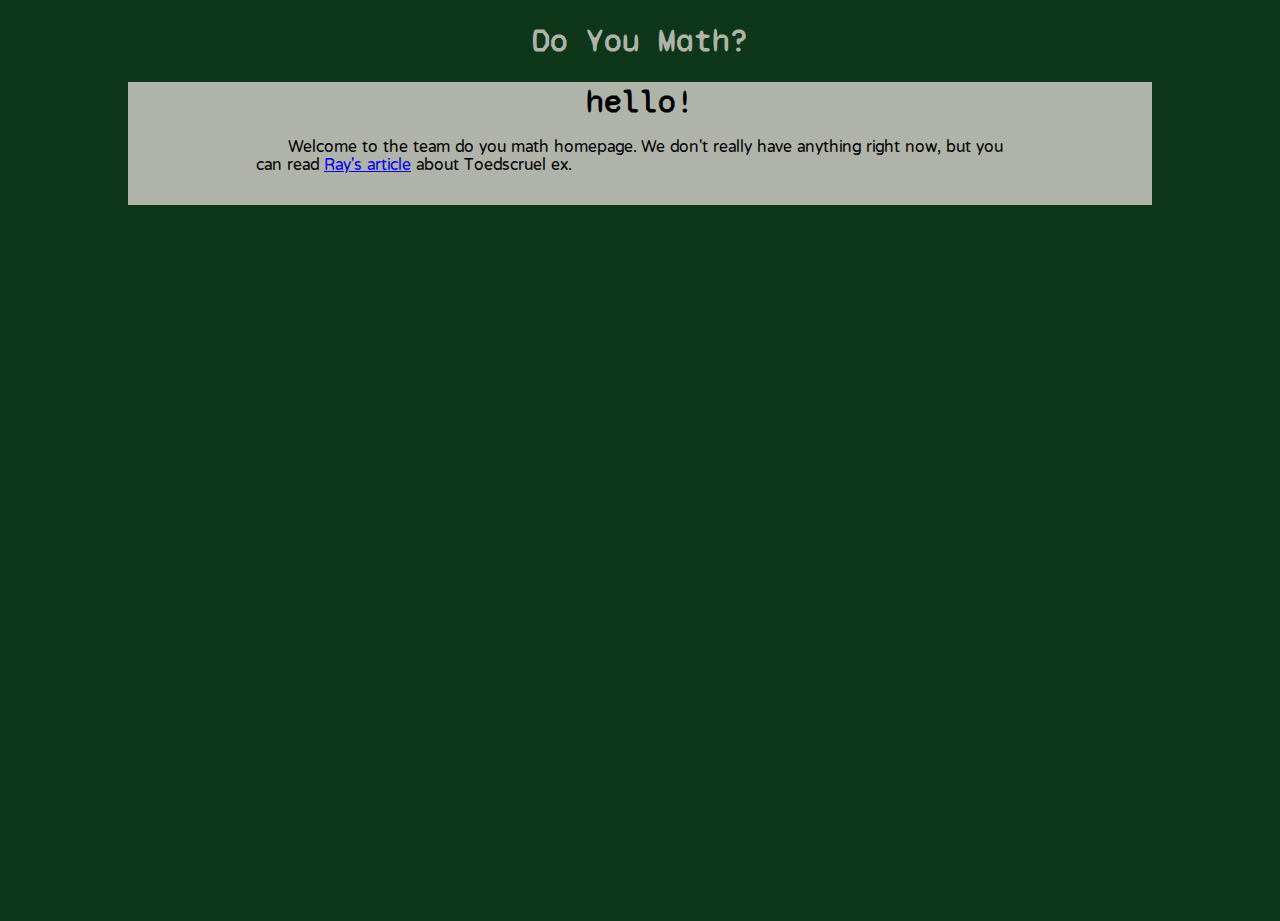
<file: index.html>
<!DOCTYPE html>
<html lang="en">
<head>
    <meta charset="UTF-8">
    <title>Do You Math?</title>
    <link href="style.css" rel="stylesheet">
</head>
<body>
    <section class="home">
        <h1 style="color: #b0b3aa">Do You Math?</h1>
    </section>
    <section class="scroll">
        <h1 class="padded">hello!</h1>
        <section class="padded">
            <p>
                Welcome to the team do you math homepage. We don't really have anything right now, but you can read <a href="toedscruel.html">Ray's article</a> about Toedscruel ex.
            </p>
        </section>
    </section>
</body>
</html>
</file>
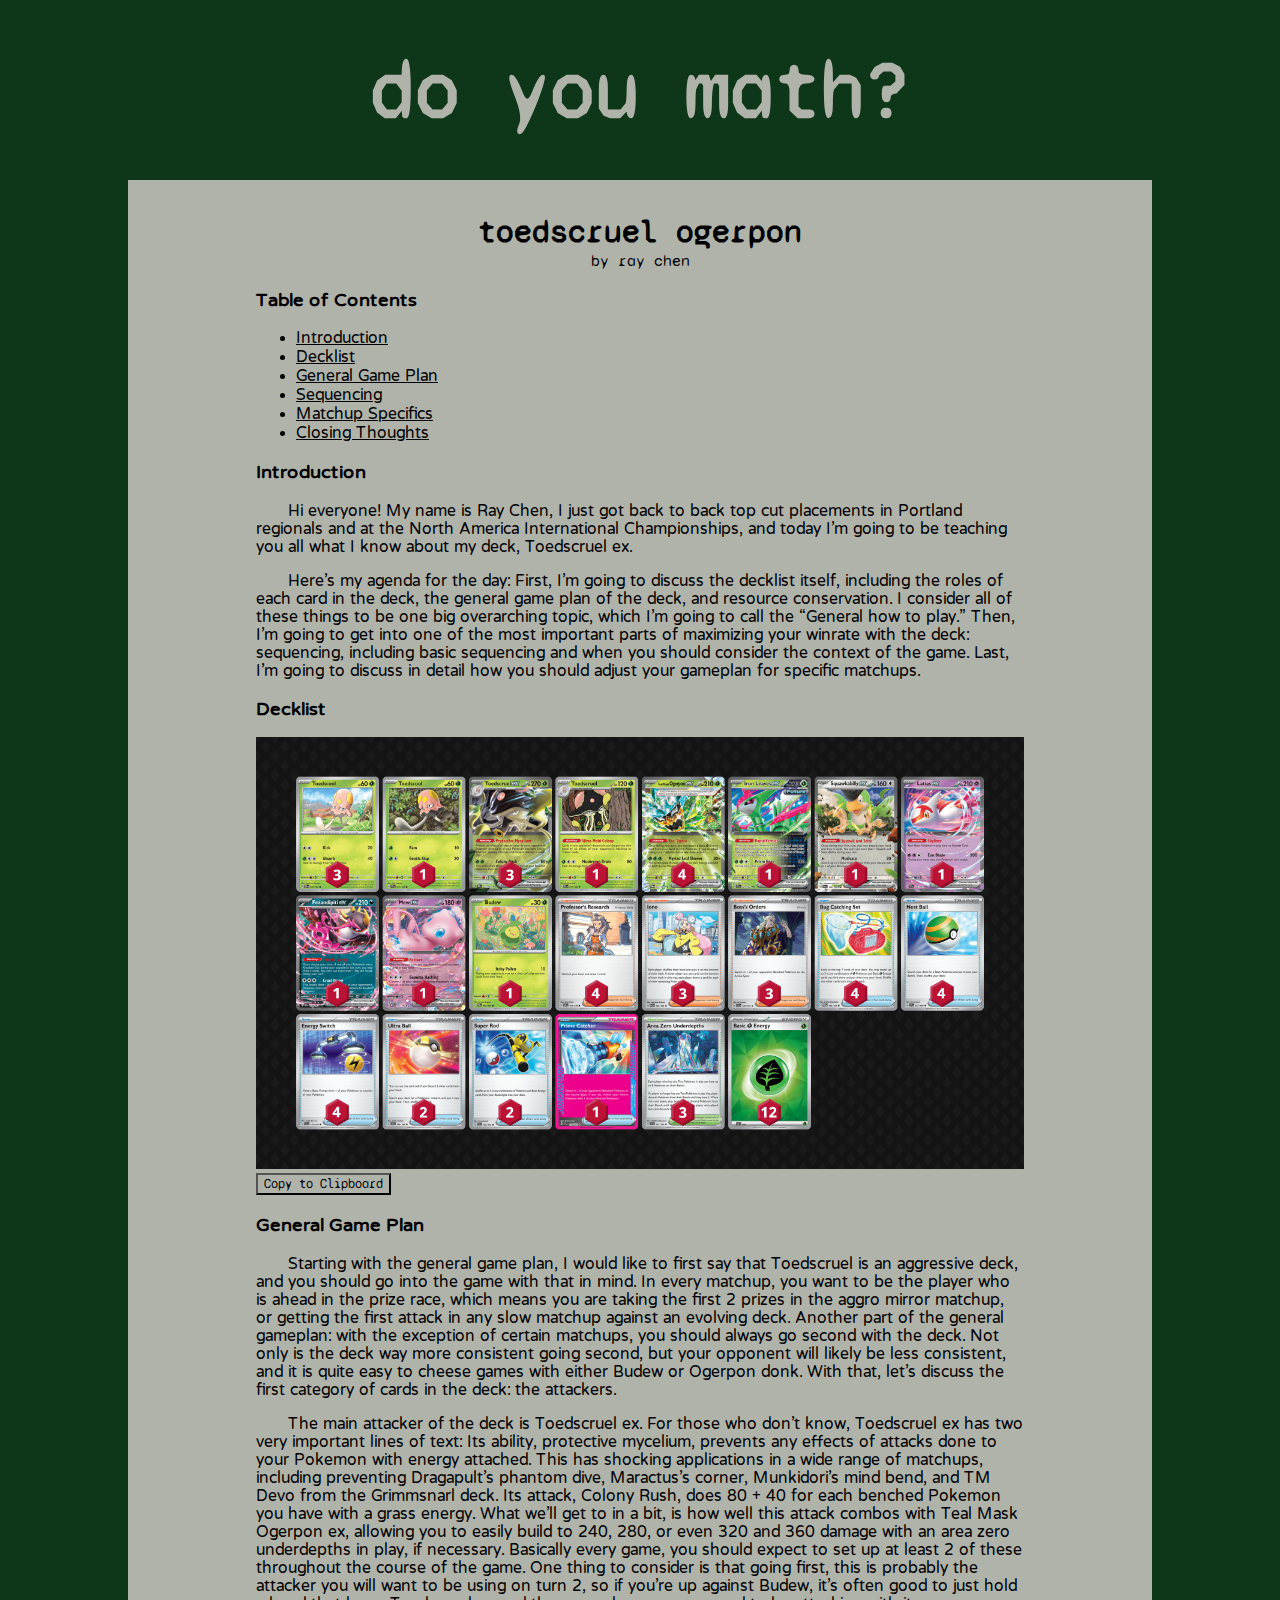
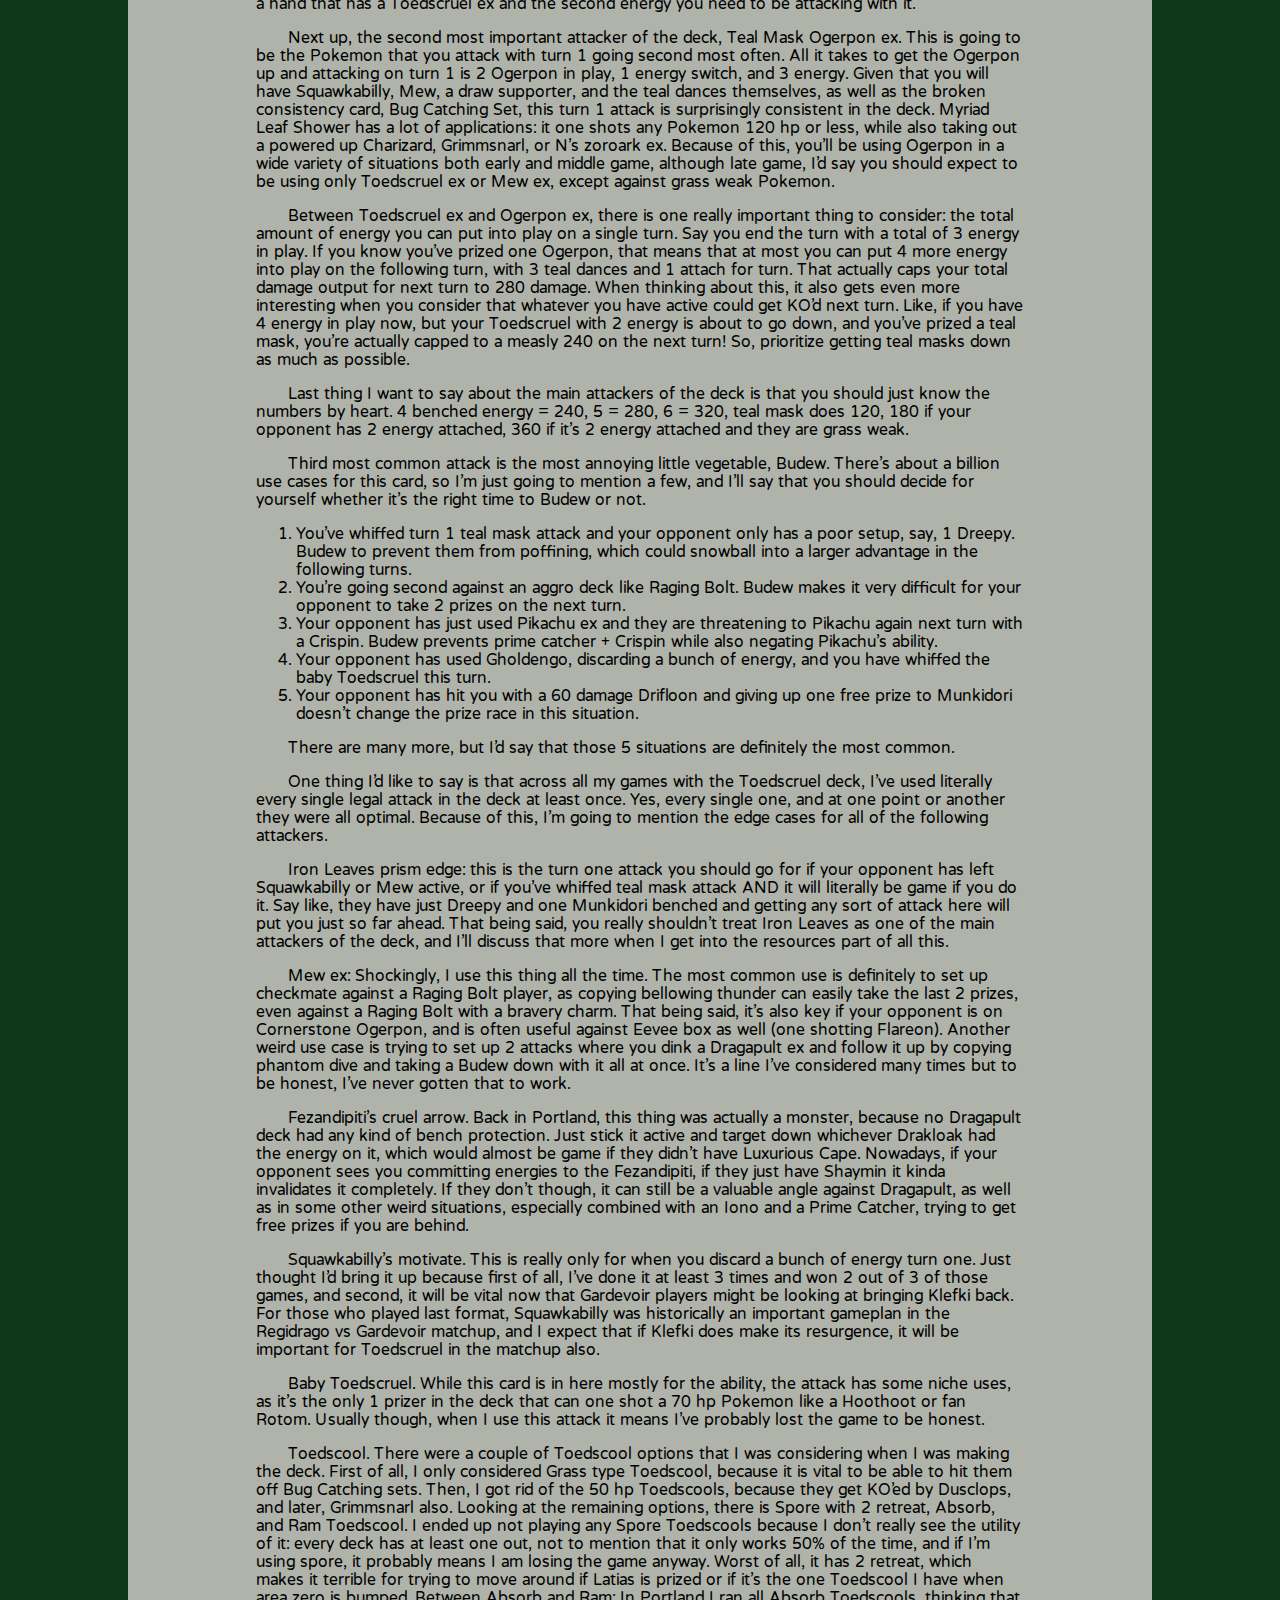
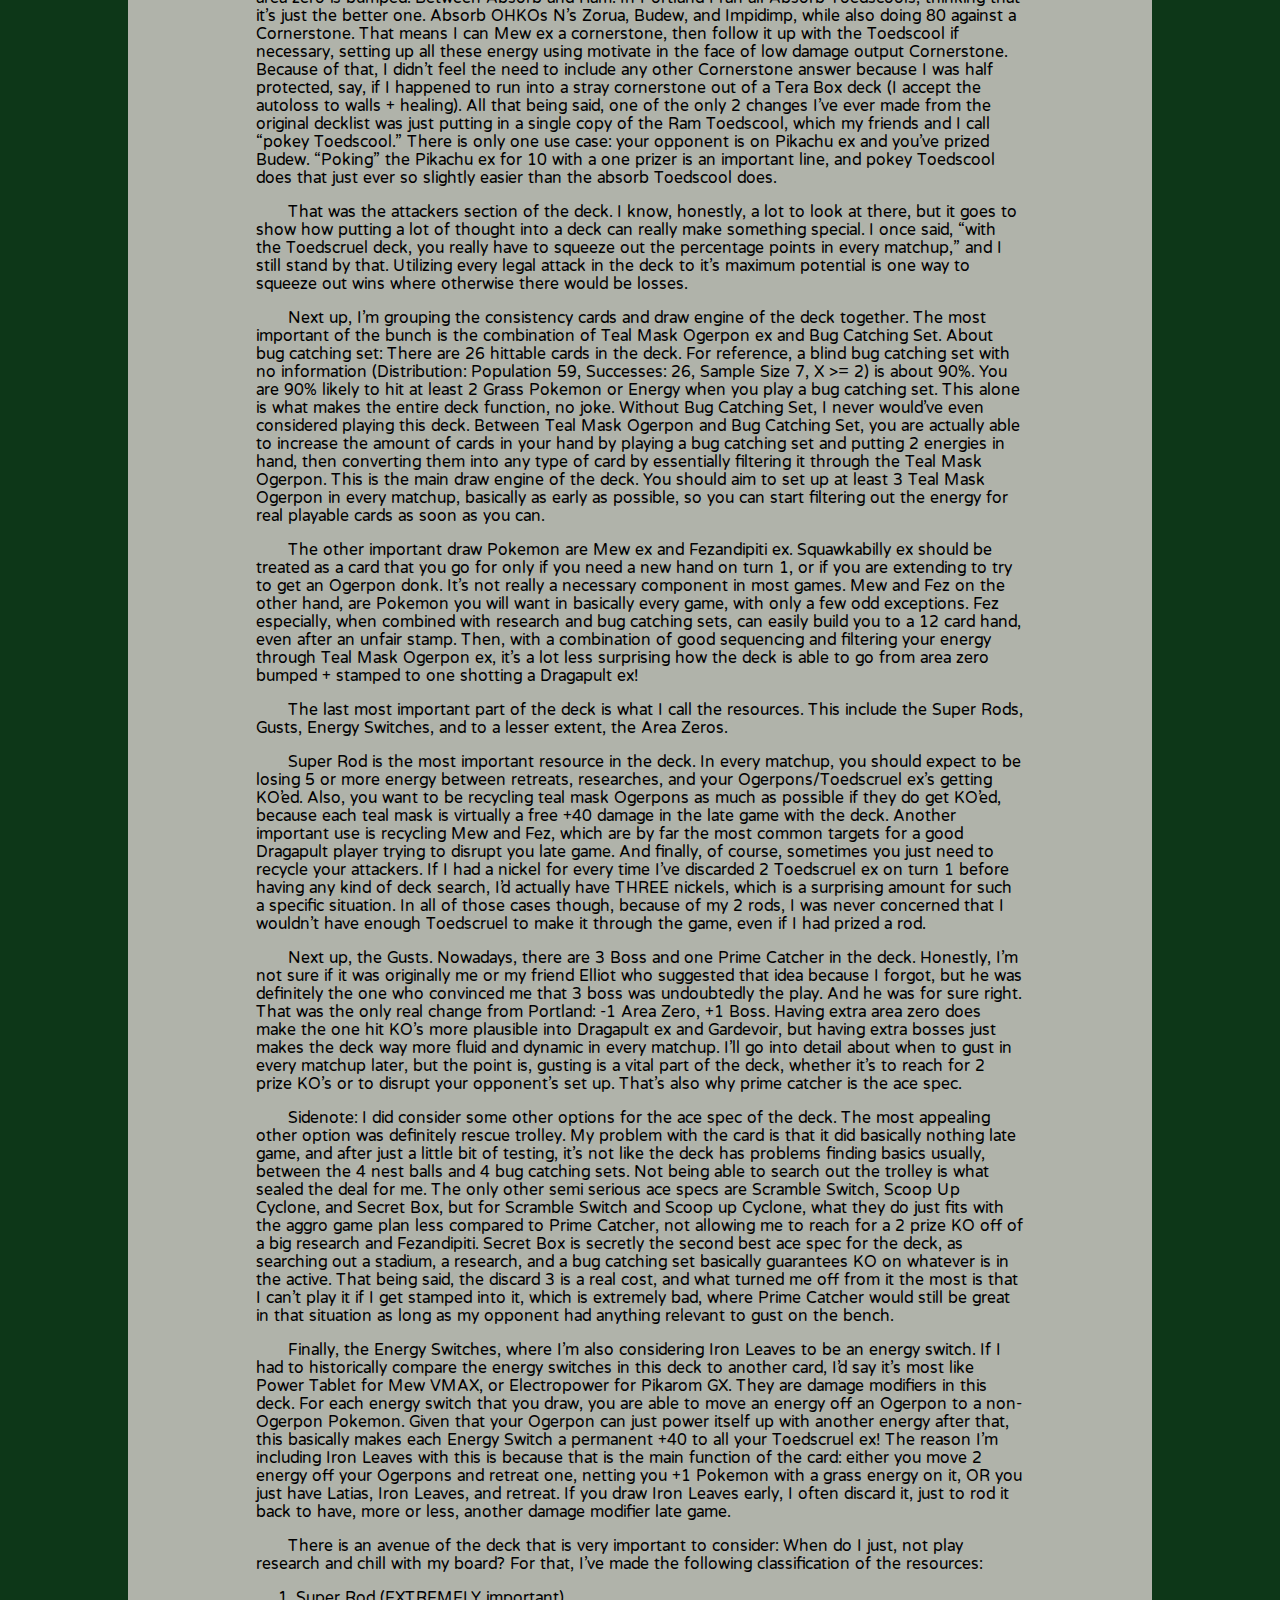
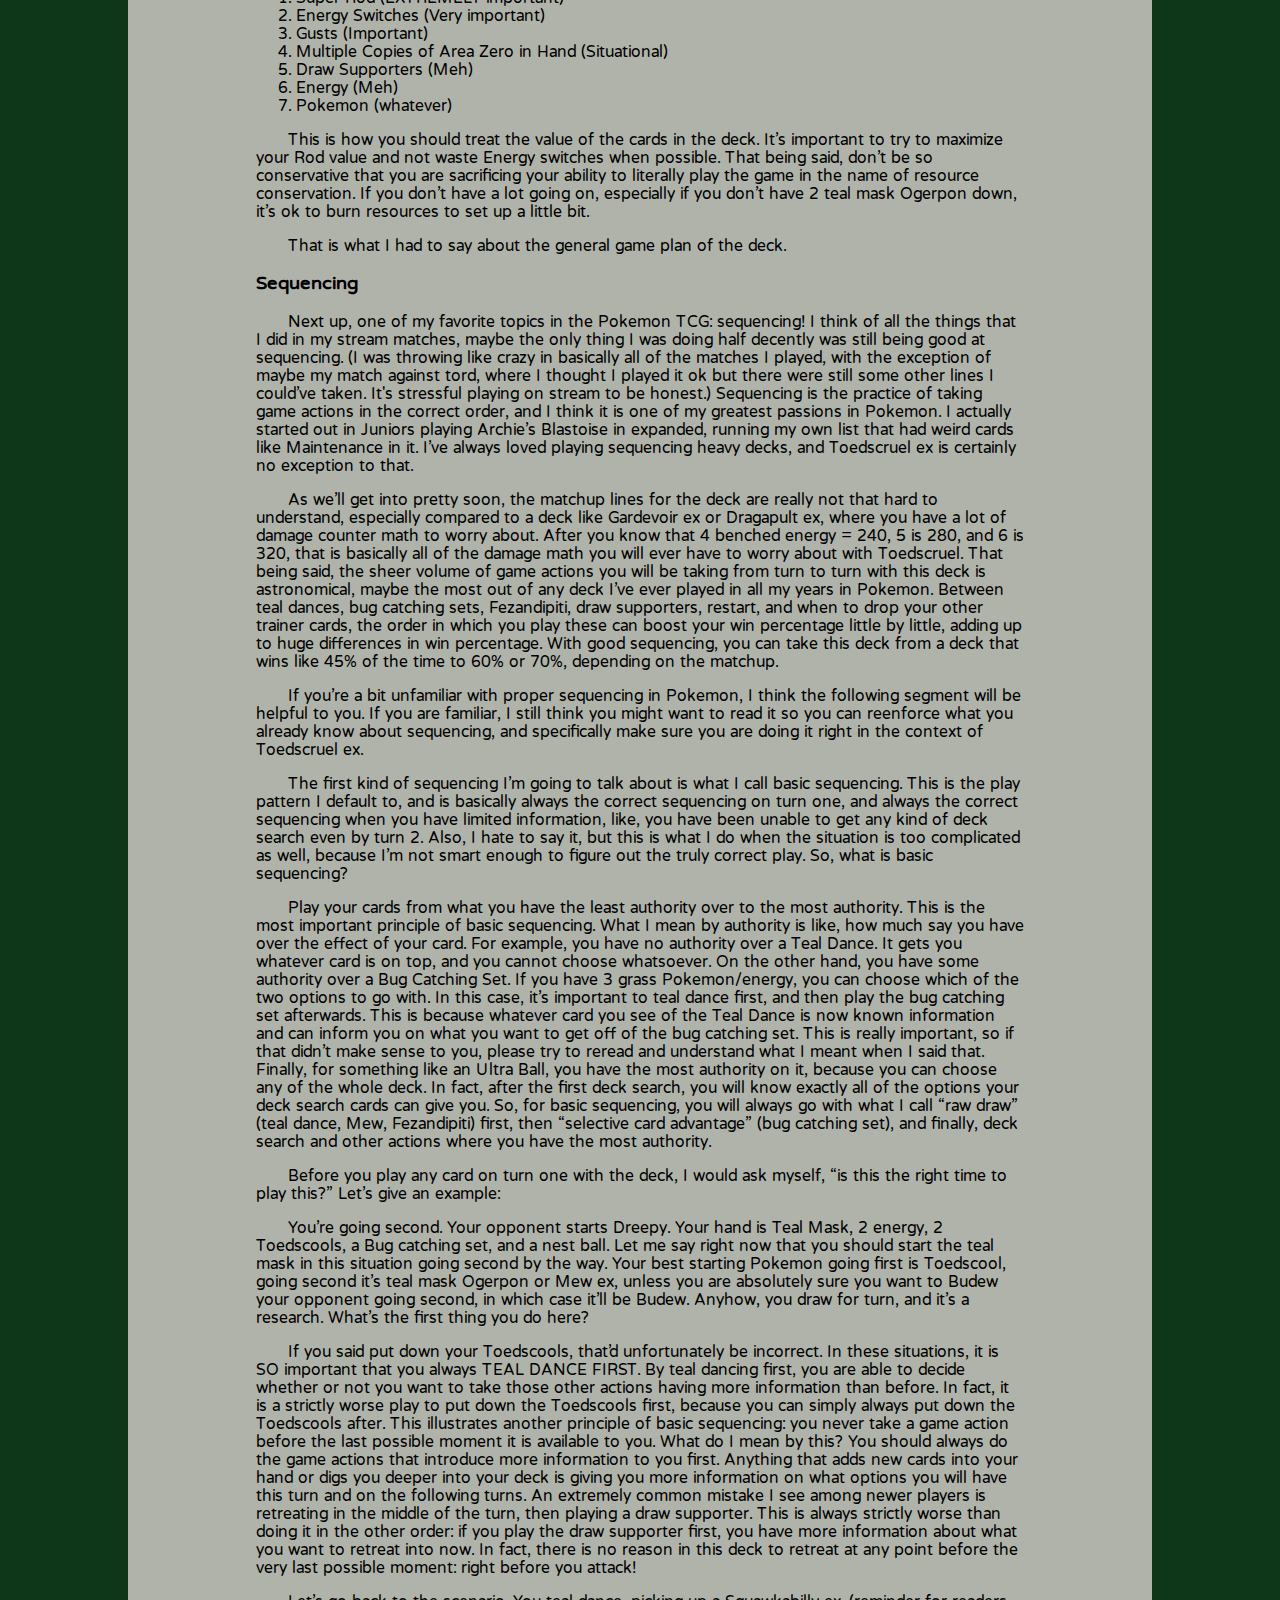
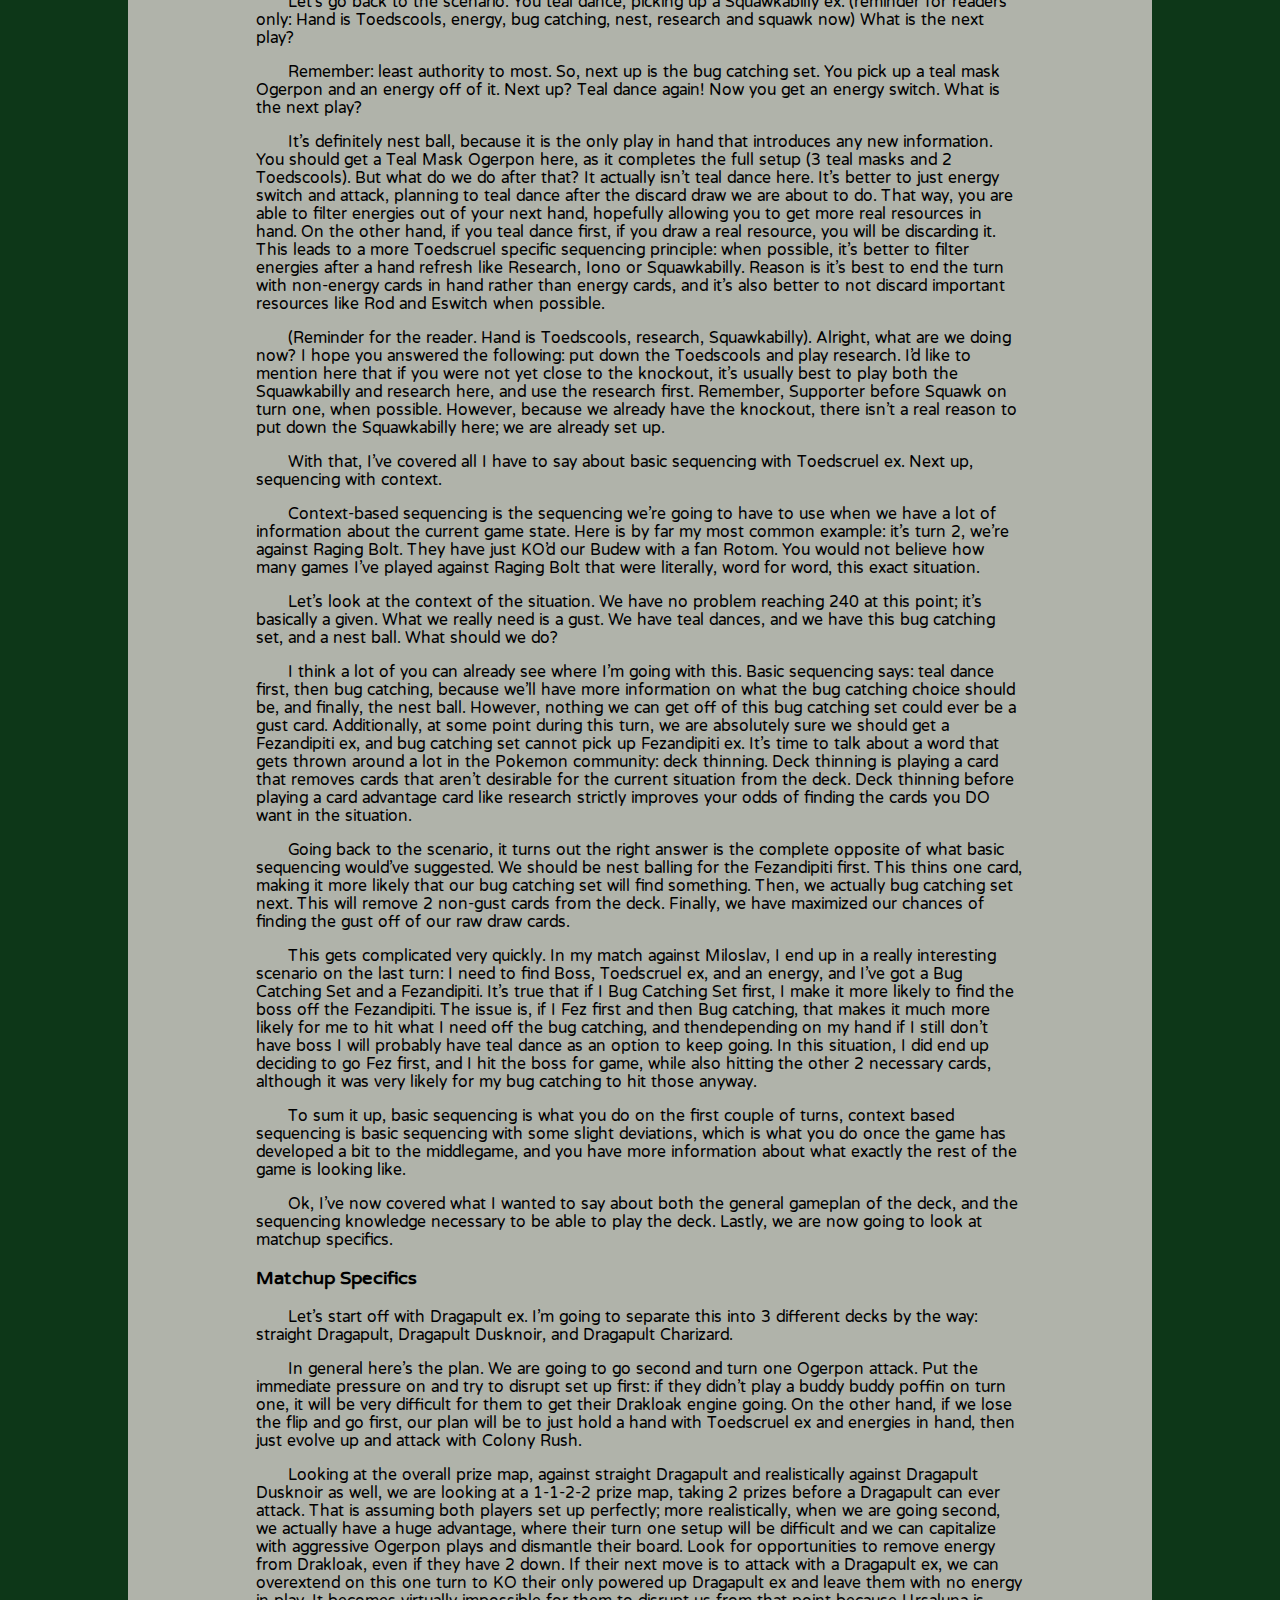
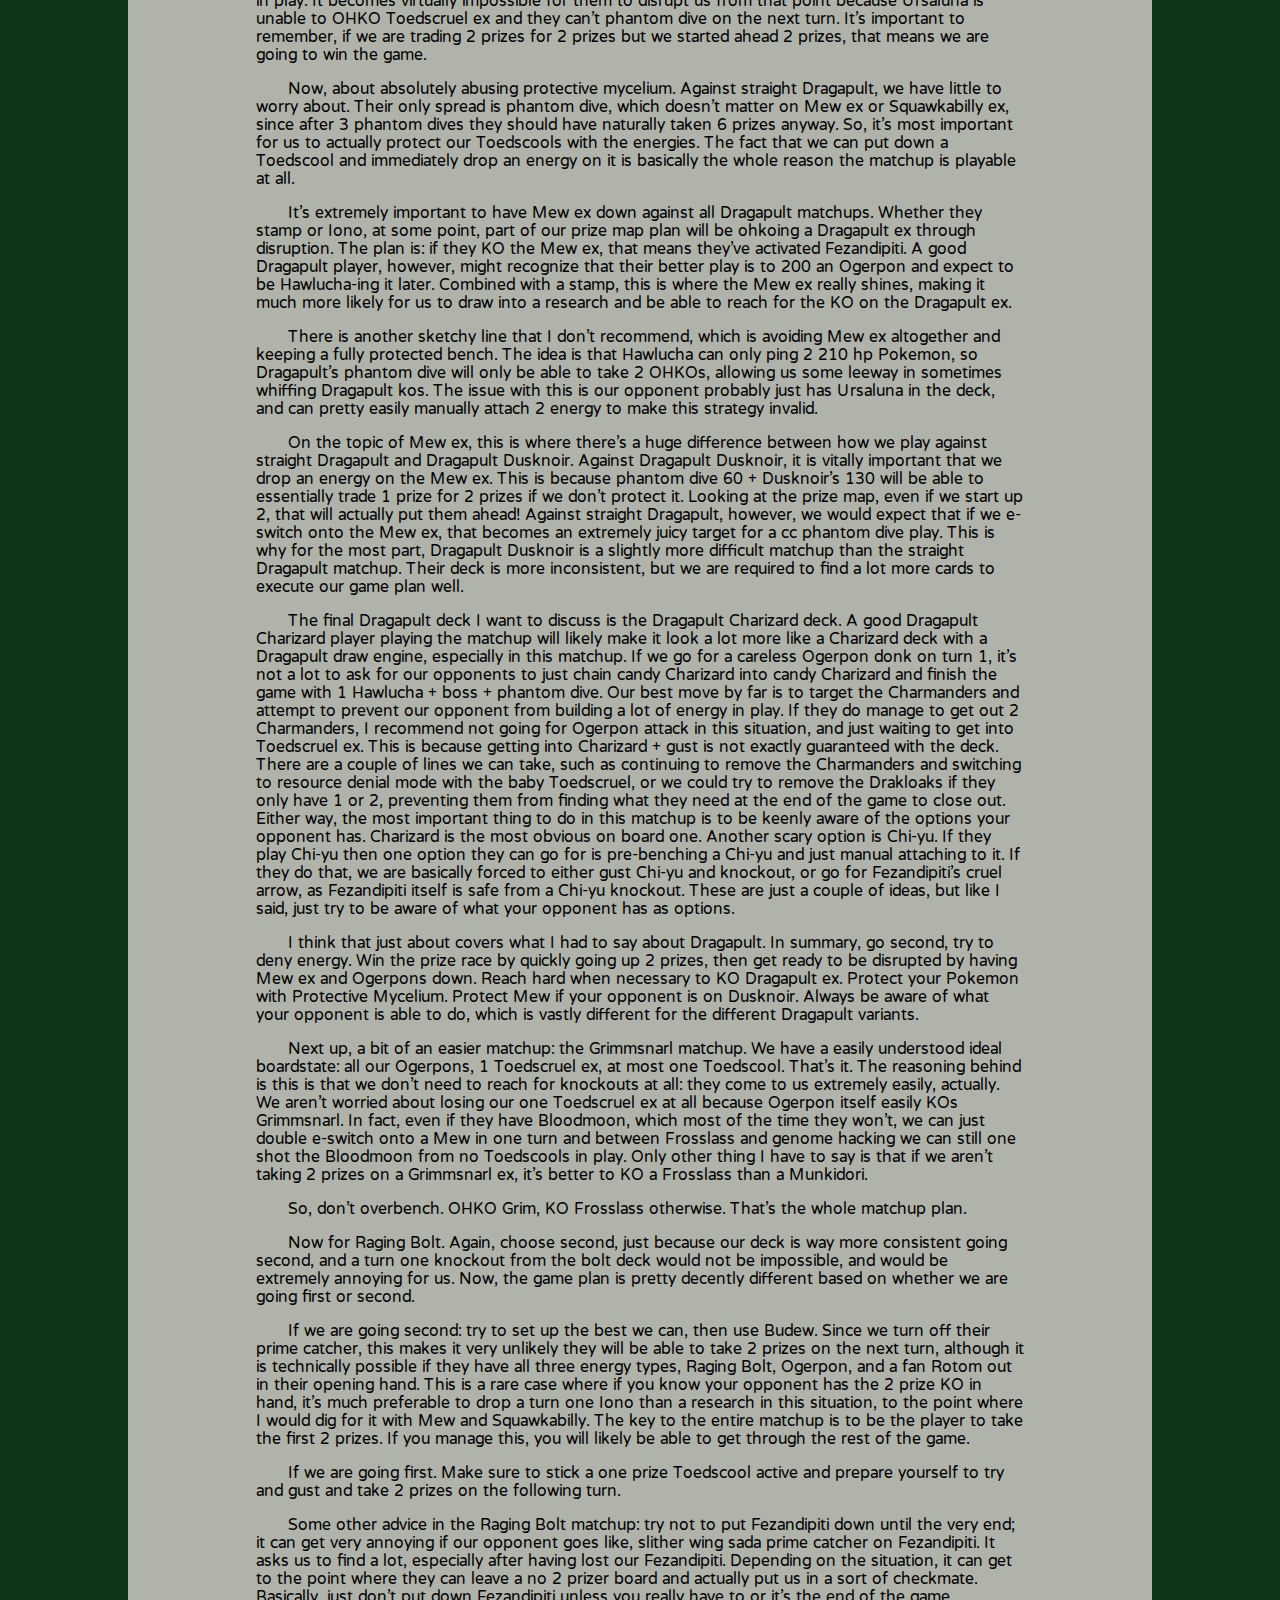
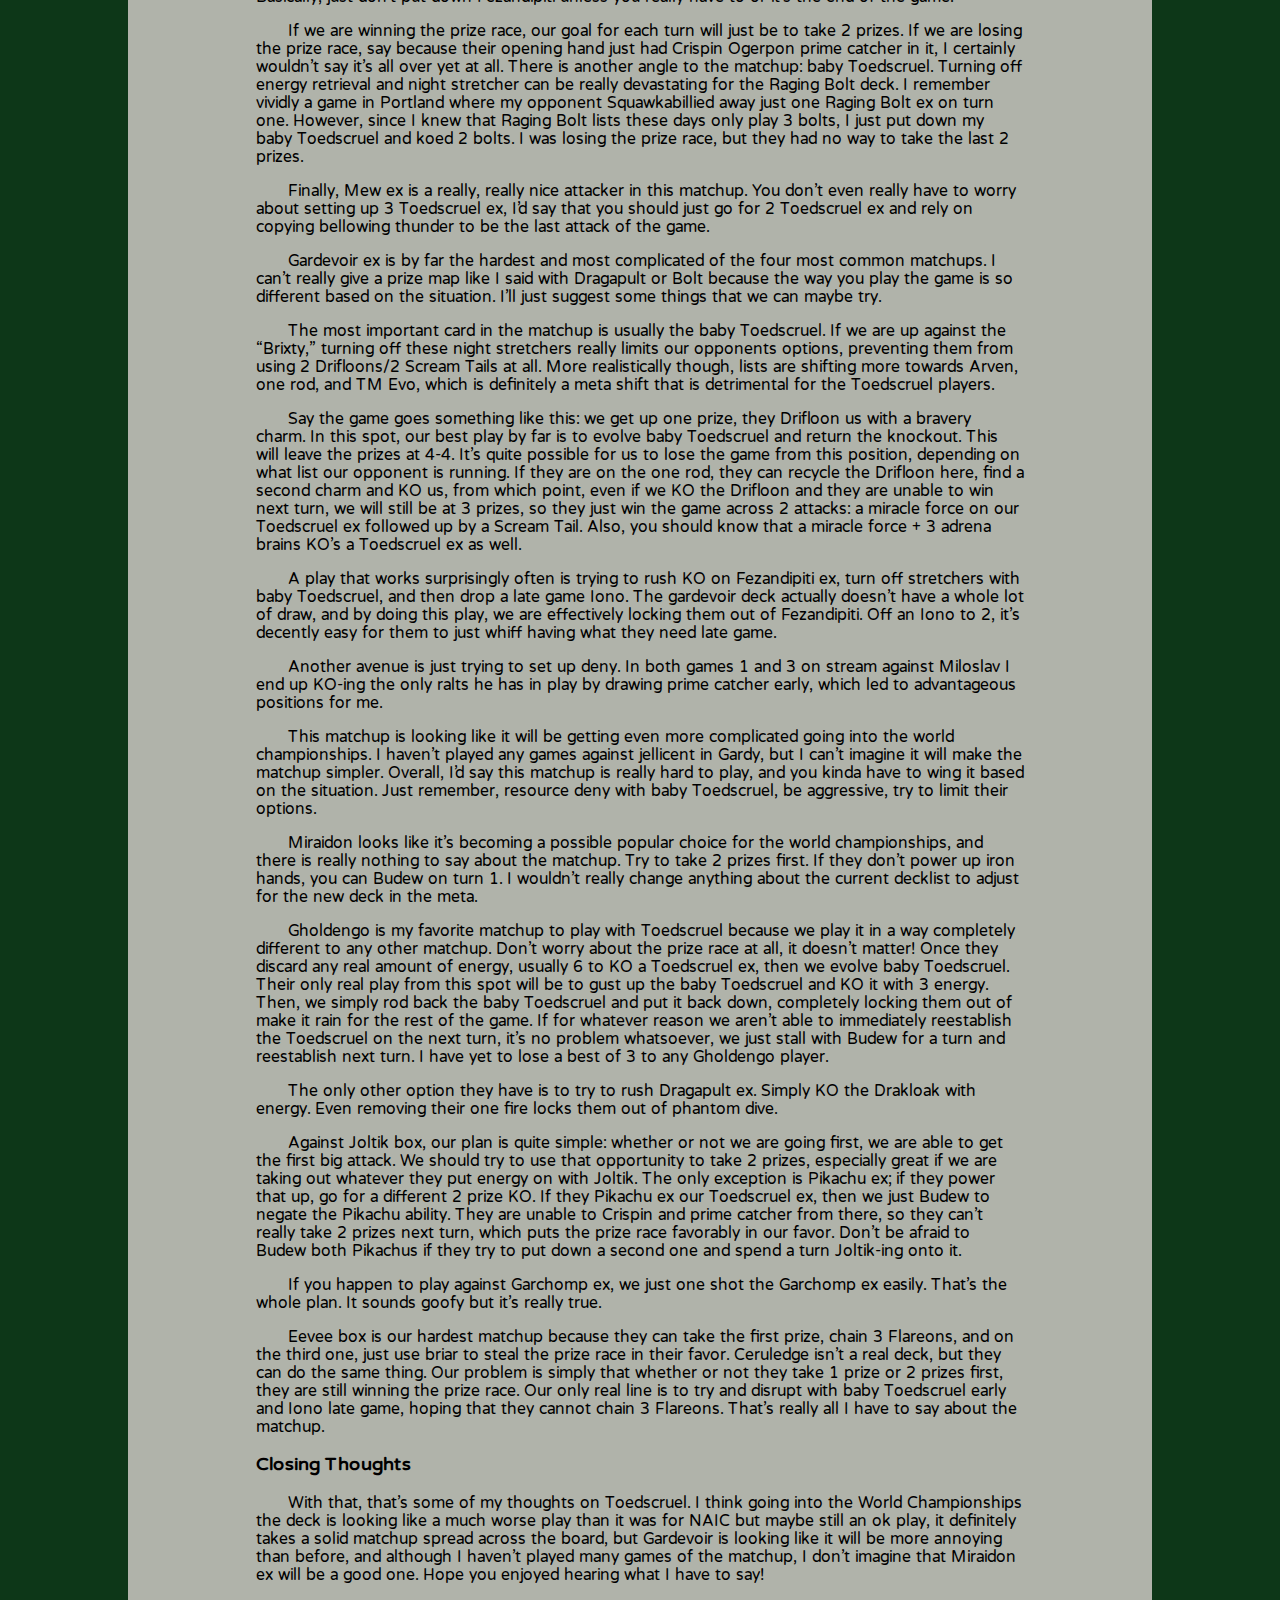
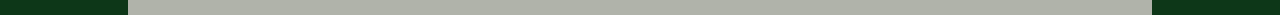
<file: toedscruel.html>
<!DOCTYPE html>
<html lang="en">
<head>
  <meta charset="UTF-8">
  <title>toedscruel ogrepon</title>
  <link href="style.css" rel="stylesheet">
  <link rel="shortcut icon" type="image/x-icon" href="favicon.png">
</head>
<body>
<div class="dym">
  <h1 class="homepage"><a href="https://doyoumath.com" class="homelink">do you math?</a></h1>
</div>
<section class="scroll">
  <h1 class="padded" style="padding-top: 1em">toedscruel ogerpon</h1>
  <p class="padded syne-mono-regular" style="text-align: center; text-indent: 0">by ray chen</p>
  <div class="padded">
    <h3>Table of Contents</h3>
    <ul>
      <li><a href="#introduction" class="toc">Introduction</a></li>
      <li><a href="#decklist" class="toc">Decklist</a></li>
      <li><a href="#gameplan" class="toc">General Game Plan</a></li>
      <li><a href="#sequencing" class="toc">Sequencing</a></li>
      <li><a href="#matchups" class="toc">Matchup Specifics</a></li>
      <li><a href="#conclusion" class="toc">Closing Thoughts</a></li>
    </ul>
    <h3 id="introduction">Introduction</h3>
    <p>
      Hi everyone! My name is Ray Chen, I just got back to back top cut placements in Portland regionals and at the North America International Championships, and today I’m going to be teaching you all what I know about my deck, Toedscruel ex.
    </p>
    <p>
      Here’s my agenda for the day: First, I’m going to discuss the decklist itself, including the roles of each card in the deck, the general game plan of the deck, and resource conservation. I consider all of these things to be one big overarching topic, which I’m going to call the “General how to play.” Then, I’m going to get into one of the most important parts of maximizing your winrate with the deck: sequencing, including basic sequencing and when you should consider the context of the game. Last, I’m going to discuss in detail how you should adjust your gameplan for specific matchups.
    </p>
    <h3 id="decklist">Decklist</h3>
    <img src="toedscruel%20ogrepon.png">
    <button onclick="copyText()">Copy to Clipboard</button>
    <h3 id="gameplan">General Game Plan</h3>
    <p>
      Starting with the general game plan, I would like to first say that Toedscruel is an aggressive deck, and you should go into the game with that in mind. In every matchup, you want to be the player who is ahead in the prize race, which means you are taking the first 2 prizes in the aggro mirror matchup, or getting the first attack in any slow matchup against an evolving deck. Another part of the general gameplan: with the exception of certain matchups, you should always go second with the deck. Not only is the deck way more consistent going second, but your opponent will likely be less consistent, and it is quite easy to cheese games with either Budew or Ogerpon donk. With that, let’s discuss the first category of cards in the deck: the attackers.
    </p>
    <p>
      The main attacker of the deck is Toedscruel ex. For those who don’t know, Toedscruel ex has two very important lines of text: Its ability, protective mycelium, prevents any effects of attacks done to your Pokemon with energy attached. This has shocking applications in a wide range of matchups, including preventing Dragapult’s phantom dive, Maractus’s corner, Munkidori’s mind bend, and TM Devo from the Grimmsnarl deck. Its attack, Colony Rush, does 80 + 40 for each benched Pokemon you have with a grass energy. What we’ll get to in a bit, is how well this attack combos with Teal Mask Ogerpon ex, allowing you to easily build to 240, 280, or even 320 and 360 damage with an area zero underdepths in play, if necessary. Basically every game, you should expect to set up at least 2 of these throughout the course of the game. One thing to consider is that going first, this is probably the attacker you will want to be using on turn 2, so if you’re up against Budew, it’s often good to just hold a hand that has a Toedscruel ex and the second energy you need to be attacking with it.
    </p>
    <p>
      Next up, the second most important attacker of the deck, Teal Mask Ogerpon ex. This is going to be the Pokemon that you attack with turn 1 going second most often. All it takes to get the Ogerpon up and attacking on turn 1 is 2 Ogerpon in play, 1 energy switch, and 3 energy. Given that you will have Squawkabilly, Mew, a draw supporter, and the teal dances themselves, as well as the broken consistency card, Bug Catching Set, this turn 1 attack is surprisingly consistent in the deck. Myriad Leaf Shower has a lot of applications: it one shots any Pokemon 120 hp or less, while also taking out a powered up Charizard, Grimmsnarl, or N’s zoroark ex. Because of this, you’ll be using Ogerpon in a wide variety of situations both early and middle game, although late game, I’d say you should expect to be using only Toedscruel ex or Mew ex, except against grass weak Pokemon.
    </p>
    <p>
      Between Toedscruel ex and Ogerpon ex, there is one really important thing to consider: the total amount of energy you can put into play on a single turn. Say you end the turn with a total of 3 energy in play. If you know you’ve prized one Ogerpon, that means that at most you can put 4 more energy into play on the following turn, with 3 teal dances and 1 attach for turn. That actually caps your total damage output for next turn to 280 damage. When thinking about this, it also gets even more interesting when you consider that whatever you have active could get KO’d next turn. Like, if you have 4 energy in play now, but your Toedscruel with 2 energy is about to go down, and you’ve prized a teal mask, you’re actually capped to a measly 240 on the next turn! So, prioritize getting teal masks down as much as possible.
    </p>
    <p>
      Last thing I want to say about the main attackers of the deck is that you should just know the numbers by heart. 4 benched energy = 240, 5 = 280, 6 = 320, teal mask does 120, 180 if your opponent has 2 energy attached, 360 if it’s 2 energy attached and they are grass weak.
    </p>
    <p>
      Third most common attack is the most annoying little vegetable, Budew. There’s about a billion use cases for this card, so I’m just going to mention a few, and I’ll say that you should decide for yourself whether it’s the right time to Budew or not.
    </p>
    <ol class="huninn-regular">
      <li>You’ve whiffed turn 1 teal mask attack and your opponent only has a poor setup, say, 1 Dreepy. Budew to prevent them from poffining, which could snowball into a larger advantage in the following turns.</li>
      <li>You’re going second against an aggro deck like Raging Bolt. Budew makes it very difficult for your opponent to take 2 prizes on the next turn.</li>
      <li>Your opponent has just used Pikachu ex and they are threatening to Pikachu again next turn with a Crispin. Budew prevents prime catcher + Crispin while also negating Pikachu’s ability.</li>
      <li>Your opponent has used Gholdengo, discarding a bunch of energy, and you have whiffed the baby Toedscruel this turn.</li>
      <li>Your opponent has hit you with a 60 damage Drifloon and giving up one free prize to Munkidori doesn’t change the prize race in this situation.</li>
    </ol>
    <p>
      There are many more, but I’d say that those 5 situations are definitely the most common.
    </p>
    <p>
      One thing I’d like to say is that across all my games with the Toedscruel deck, I’ve used literally every single legal attack in the deck at least once. Yes, every single one, and at one point or another they were all optimal. Because of this, I’m going to mention the edge cases for all of the following attackers.
    </p>
    <p>
      Iron Leaves prism edge: this is the turn one attack you should go for if your opponent has left Squawkabilly or Mew active, or if you’ve whiffed teal mask attack AND it will literally be game if you do it. Say like, they have just Dreepy and one Munkidori benched and getting any sort of attack here will put you just so far ahead. That being said, you really shouldn’t treat Iron Leaves as one of the main attackers of the deck, and I’ll discuss that more when I get into the resources part of all this.
    </p>
    <p>
      Mew ex: Shockingly, I use this thing all the time. The most common use is definitely to set up checkmate against a Raging Bolt player, as copying bellowing thunder can easily take the last 2 prizes, even against a Raging Bolt with a bravery charm. That being said, it’s also key if your opponent is on Cornerstone Ogerpon, and is often useful against Eevee box as well (one shotting Flareon). Another weird use case is trying to set up 2 attacks where you dink a Dragapult ex and follow it up by copying phantom dive and taking a Budew down with it all at once. It’s a line I’ve considered many times but to be honest, I’ve never gotten that to work.
    </p>
    <p>
      Fezandipiti’s cruel arrow. Back in Portland, this thing was actually a monster, because no Dragapult deck had any kind of bench protection. Just stick it active and target down whichever Drakloak had the energy on it, which would almost be game if they didn’t have Luxurious Cape. Nowadays, if your opponent sees you committing energies to the Fezandipiti, if they just have Shaymin it kinda invalidates it completely. If they don’t though, it can still be a valuable angle against Dragapult, as well as in some other weird situations, especially combined with an Iono and a Prime Catcher, trying to get free prizes if you are behind.
    </p>
    <p>
      Squawkabilly’s motivate. This is really only for when you discard a bunch of energy turn one. Just thought I’d bring it up because first of all, I’ve done it at least 3 times and won 2 out of 3 of those games, and second, it will be vital now that Gardevoir players might be looking at bringing Klefki back. For those who played last format, Squawkabilly was historically an important gameplan in the Regidrago vs Gardevoir matchup, and I expect that if Klefki does make its resurgence, it will be important for Toedscruel in the matchup also.
    </p>
    <p>
      Baby Toedscruel. While this card is in here mostly for the ability, the attack has some niche uses, as it’s the only 1 prizer in the deck that can one shot a 70 hp Pokemon like a Hoothoot or fan Rotom. Usually though, when I use this attack it means I’ve probably lost the game to be honest.
    </p>
    <p>
      Toedscool. There were a couple of Toedscool options that I was considering when I was making the deck. First of all, I only considered Grass type Toedscool, because it is vital to be able to hit them off Bug Catching sets. Then, I got rid of the 50 hp Toedscools, because they get KO’ed by Dusclops, and later, Grimmsnarl also. Looking at the remaining options, there is Spore with 2 retreat, Absorb, and Ram Toedscool. I ended up not playing any Spore Toedscools because I don’t really see the utility of it: every deck has at least one out, not to mention that it only works 50% of the time, and if I’m using spore, it probably means I am losing the game anyway. Worst of all, it has 2 retreat, which makes it terrible for trying to move around if Latias is prized or if it’s the one Toedscool I have when area zero is bumped. Between Absorb and Ram: In Portland I ran all Absorb Toedscools, thinking that it’s just the better one. Absorb OHKOs N’s Zorua, Budew, and Impidimp, while also doing 80 against a Cornerstone. That means I can Mew ex a cornerstone, then follow it up with the Toedscool if necessary, setting up all these energy using motivate in the face of low damage output Cornerstone. Because of that, I didn’t feel the need to include any other Cornerstone answer because I was half protected, say, if I happened to run into a stray cornerstone out of a Tera Box deck (I accept the autoloss to walls + healing). All that being said, one of the only 2 changes I’ve ever made from the original decklist was just putting in a single copy of the Ram Toedscool, which my friends and I call “pokey Toedscool.” There is only one use case: your opponent is on Pikachu ex and you’ve prized Budew. “Poking” the Pikachu ex for 10 with a one prizer is an important line, and pokey Toedscool does that just ever so slightly easier than the absorb Toedscool does.
    </p>
    <p>
      That was the attackers section of the deck. I know, honestly, a lot to look at there, but it goes to show how putting a lot of thought into a deck can really make something special. I once said, “with the Toedscruel deck, you really have to squeeze out the percentage points in every matchup,” and I still stand by that. Utilizing every legal attack in the deck to it’s maximum potential is one way to squeeze out wins where otherwise there would be losses.
    </p>
    <p>
      Next up, I’m grouping the consistency cards and draw engine of the deck together. The most important of the bunch is the combination of Teal Mask Ogerpon ex and Bug Catching Set. About bug catching set: There are 26 hittable cards in the deck. For reference, a blind bug catching set with no information (Distribution: Population 59, Successes: 26, Sample Size 7, X >= 2) is about 90%. You are 90% likely to hit at least 2 Grass Pokemon or Energy when you play a bug catching set. This alone is what makes the entire deck function, no joke. Without Bug Catching Set, I never would’ve even considered playing this deck. Between Teal Mask Ogerpon and Bug Catching Set, you are actually able to increase the amount of cards in your hand by playing a bug catching set and putting 2 energies in hand, then converting them into any type of card by essentially filtering it through the Teal Mask Ogerpon. This is the main draw engine of the deck. You should aim to set up at least 3 Teal Mask Ogerpon in every matchup, basically as early as possible, so you can start filtering out the energy for real playable cards as soon as you can.
    </p>
    <p>
      The other important draw Pokemon are Mew ex and Fezandipiti ex. Squawkabilly ex should be treated as a card that you go for only if you need a new hand on turn 1, or if you are extending to try to get an Ogerpon donk. It’s not really a necessary component in most games. Mew and Fez on the other hand, are Pokemon you will want in basically every game, with only a few odd exceptions. Fez especially, when combined with research and bug catching sets, can easily build you to a 12 card hand, even after an unfair stamp. Then, with a combination of good sequencing and filtering your energy through Teal Mask Ogerpon ex, it’s a lot less surprising how the deck is able to go from area zero bumped + stamped to one shotting a Dragapult ex!
    </p>
    <p>
      The last most important part of the deck is what I call the resources. This include the Super Rods, Gusts, Energy Switches, and to a lesser extent, the Area Zeros.
    </p>
    <p>
      Super Rod is the most important resource in the deck. In every matchup, you should expect to be losing 5 or more energy between retreats, researches, and your Ogerpons/Toedscruel ex’s getting KO’ed. Also, you want to be recycling teal mask Ogerpons as much as possible if they do get KO’ed, because each teal mask is virtually a free +40 damage in the late game with the deck. Another important use is recycling Mew and Fez, which are by far the most common targets for a good Dragapult player trying to disrupt you late game. And finally, of course, sometimes you just need to recycle your attackers. If I had a nickel for every time I’ve discarded 2 Toedscruel ex on turn 1 before having any kind of deck search, I’d actually have THREE nickels, which is a surprising amount for such a specific situation. In all of those cases though, because of my 2 rods, I was never concerned that I wouldn’t have enough Toedscruel to make it through the game, even if I had prized a rod.
    </p>
    <p>
      Next up, the Gusts. Nowadays, there are 3 Boss and one Prime Catcher in the deck. Honestly, I’m not sure if it was originally me or my friend Elliot who suggested that idea because I forgot, but he was definitely the one who convinced me that 3 boss was undoubtedly the play. And he was for sure right. That was the only real change from Portland: -1 Area Zero, +1 Boss. Having extra area zero does make the one hit KO’s more plausible into Dragapult ex and Gardevoir, but having extra bosses just makes the deck way more fluid and dynamic in every matchup. I’ll go into detail about when to gust in every matchup later, but the point is, gusting is a vital part of the deck, whether it’s to reach for 2 prize KO’s or to disrupt your opponent’s set up. That’s also why prime catcher is the ace spec.
    </p>
    <p>
      Sidenote: I did consider some other options for the ace spec of the deck. The most appealing other option was definitely rescue trolley. My problem with the card is that it did basically nothing late game, and after just a little bit of testing, it’s not like the deck has problems finding basics usually, between the 4 nest balls and 4 bug catching sets. Not being able to search out the trolley is what sealed the deal for me. The only other semi serious ace specs are Scramble Switch, Scoop Up Cyclone, and Secret Box, but for Scramble Switch and Scoop up Cyclone, what they do just fits with the aggro game plan less compared to Prime Catcher, not allowing me to reach for a 2 prize KO off of a big research and Fezandipiti. Secret Box is secretly the second best ace spec for the deck, as searching out a stadium, a research, and a bug catching set basically guarantees KO on whatever is in the active. That being said, the discard 3 is a real cost, and what turned me off from it the most is that I can’t play it if I get stamped into it, which is extremely bad, where Prime Catcher would still be great in that situation as long as my opponent had anything relevant to gust on the bench.
    </p>
    <p>
      Finally, the Energy Switches, where I’m also considering Iron Leaves to be an energy switch. If I had to historically compare the energy switches in this deck to another card, I’d say it’s most like Power Tablet for Mew VMAX, or Electropower for Pikarom GX. They are damage modifiers in this deck. For each energy switch that you draw, you are able to move an energy off an Ogerpon to a non-Ogerpon Pokemon. Given that your Ogerpon can just power itself up with another energy after that, this basically makes each Energy Switch a permanent +40 to all your Toedscruel ex! The reason I’m including Iron Leaves with this is because that is the main function of the card: either you move 2 energy off your Ogerpons and retreat one, netting you +1 Pokemon with a grass energy on it, OR you just have Latias, Iron Leaves, and retreat. If you draw Iron Leaves early, I often discard it, just to rod it back to have, more or less, another damage modifier late game.
    </p>
    <p>
      There is an avenue of the deck that is very important to consider: When do I just, not play research and chill with my board? For that, I’ve made the following classification of the resources:
    </p>
    <ol class="huninn-regular">
      <li>Super Rod (EXTREMELY important)</li>
      <li>Energy Switches (Very important)</li>
      <li>Gusts (Important)</li>
      <li>Multiple Copies of Area Zero in Hand (Situational)</li>
      <li>Draw Supporters (Meh)</li>
      <li>Energy (Meh)</li>
      <li>Pokemon (whatever)</li>
    </ol>
    <p>
      This is how you should treat the value of the cards in the deck. It’s important to try to maximize your Rod value and not waste Energy switches when possible. That being said, don’t be so conservative that you are sacrificing your ability to literally play the game in the name of resource conservation. If you don’t have a lot going on, especially if you don’t have 2 teal mask Ogerpon down, it’s ok to burn resources to set up a little bit.
    </p>
    <p>
      That is what I had to say about the general game plan of the deck.
    </p>
    <h3 id="sequencing">Sequencing</h3>
    <p>
      Next up, one of my favorite topics in the Pokemon TCG: sequencing! I think of all the things that I did in my stream matches, maybe the only thing I was doing half decently was still being good at sequencing. (I was throwing like crazy in basically all of the matches I played, with the exception of maybe my match against tord, where I thought I played it ok but there were still some other lines I could’ve taken. It's stressful playing on stream to be honest.) Sequencing is the practice of taking game actions in the correct order, and I think it is one of my greatest passions in Pokemon. I actually started out in Juniors playing Archie’s Blastoise in expanded, running my own list that had weird cards like Maintenance in it. I’ve always loved playing sequencing heavy decks, and Toedscruel ex is certainly no exception to that.
    </p>
    <p>
      As we’ll get into pretty soon, the matchup lines for the deck are really not that hard to understand, especially compared to a deck like Gardevoir ex or Dragapult ex, where you have a lot of damage counter math to worry about. After you know that 4 benched energy = 240, 5 is 280, and 6 is 320, that is basically all of the damage math you will ever have to worry about with Toedscruel. That being said, the sheer volume of game actions you will be taking from turn to turn with this deck is astronomical, maybe the most out of any deck I’ve ever played in all my years in Pokemon. Between teal dances, bug catching sets, Fezandipiti, draw supporters, restart, and when to drop your other trainer cards, the order in which you play these can boost your win percentage little by little, adding up to huge differences in win percentage. With good sequencing, you can take this deck from a deck that wins like 45% of the time to 60% or 70%, depending on the matchup.
    </p>
    <p>
      If you’re a bit unfamiliar with proper sequencing in Pokemon, I think the following segment will be helpful to you. If you are familiar, I still think you might want to read it so you can reenforce what you already know about sequencing, and specifically make sure you are doing it right in the context of Toedscruel ex.
    </p>
    <p>
      The first kind of sequencing I’m going to talk about is what I call basic sequencing. This is the play pattern I default to, and is basically always the correct sequencing on turn one, and always the correct sequencing when you have limited information, like, you have been unable to get any kind of deck search even by turn 2. Also, I hate to say it, but this is what I do when the situation is too complicated as well, because I’m not smart enough to figure out the truly correct play. So, what is basic sequencing?
    </p>
    <p>
      Play your cards from what you have the least authority over to the most authority. This is the most important principle of basic sequencing. What I mean by authority is like, how much say you have over the effect of your card. For example, you have no authority over a Teal Dance. It gets you whatever card is on top, and you cannot choose whatsoever. On the other hand, you have some authority over a Bug Catching Set. If you have 3 grass Pokemon/energy, you can choose which of the two options to go with. In this case, it’s important to teal dance first, and then play the bug catching set afterwards. This is because whatever card you see of the Teal Dance is now known information and can inform you on what you want to get off of the bug catching set. This is really important, so if that didn’t make sense to you, please try to reread and understand what I meant when I said that. Finally, for something like an Ultra Ball, you have the most authority on it, because you can choose any of the whole deck. In fact, after the first deck search, you will know exactly all of the options your deck search cards can give you. So, for basic sequencing, you will always go with what I call “raw draw” (teal dance, Mew, Fezandipiti) first, then “selective card advantage” (bug catching set), and finally, deck search and other actions where you have the most authority.
    </p>
    <p>
      Before you play any card on turn one with the deck, I would ask myself, “is this the right time to play this?” Let’s give an example:
    </p>
    <p>
      You’re going second. Your opponent starts Dreepy. Your hand is Teal Mask, 2 energy, 2 Toedscools, a Bug catching set, and a nest ball. Let me say right now that you should start the teal mask in this situation going second by the way. Your best starting Pokemon going first is Toedscool, going second it’s teal mask Ogerpon or Mew ex, unless you are absolutely sure you want to Budew your opponent going second, in which case it’ll be Budew. Anyhow, you draw for turn, and it’s a research. What’s the first thing you do here?
    </p>
    <p>
      If you said put down your Toedscools, that’d unfortunately be incorrect. In these situations, it is SO important that you always TEAL DANCE FIRST. By teal dancing first, you are able to decide whether or not you want to take those other actions having more information than before. In fact, it is a strictly worse play to put down the Toedscools first, because you can simply always put down the Toedscools after. This illustrates another principle of basic sequencing: you never take a game action before the last possible moment it is available to you. What do I mean by this? You should always do the game actions that introduce more information to you first. Anything that adds new cards into your hand or digs you deeper into your deck is giving you more information on what options you will have this turn and on the following turns. An extremely common mistake I see among newer players is retreating in the middle of the turn, then playing a draw supporter. This is always strictly worse than doing it in the other order: if you play the draw supporter first, you have more information about what you want to retreat into now. In fact, there is no reason in this deck to retreat at any point before the very last possible moment: right before you attack!
    </p>
    <p>
      Let’s go back to the scenario. You teal dance, picking up a Squawkabilly ex. (reminder for readers only: Hand is Toedscools, energy, bug catching, nest, research and squawk now) What is the next play?
    </p>
    <p>
      Remember: least authority to most. So, next up is the bug catching set. You pick up a teal mask Ogerpon and an energy off of it. Next up? Teal dance again! Now you get an energy switch. What is the next play?
    </p>
    <p>
      It’s definitely nest ball, because it is the only play in hand that introduces any new information. You should get a Teal Mask Ogerpon here, as it completes the full setup (3 teal masks and 2 Toedscools). But what do we do after that? It actually isn’t teal dance here. It’s better to just energy switch and attack, planning to teal dance after the discard draw we are about to do. That way, you are able to filter energies out of your next hand, hopefully allowing you to get more real resources in hand. On the other hand, if you teal dance first, if you draw a real resource, you will be discarding it. This leads to a more Toedscruel specific sequencing principle: when possible, it’s better to filter energies after a hand refresh like Research, Iono or Squawkabilly. Reason is it’s best to end the turn with non-energy cards in hand rather than energy cards, and it’s also better to not discard important resources like Rod and Eswitch when possible.
    </p>
    <p>
      (Reminder for the reader. Hand is Toedscools, research, Squawkabilly). Alright, what are we doing now? I hope you answered the following: put down the Toedscools and play research. I’d like to mention here that if you were not yet close to the knockout, it’s usually best to play both the Squawkabilly and research here, and use the research first. Remember, Supporter before Squawk on turn one, when possible. However, because we already have the knockout, there isn’t a real reason to put down the Squawkabilly here; we are already set up.
    </p>
    <p>
      With that, I’ve covered all I have to say about basic sequencing with Toedscruel ex. Next up, sequencing with context.
    </p>
    <p>
      Context-based sequencing is the sequencing we’re going to have to use when we have a lot of information about the current game state. Here is by far my most common example: it’s turn 2, we’re against Raging Bolt. They have just KO’d our Budew with a fan Rotom. You would not believe how many games I’ve played against Raging Bolt that were literally, word for word, this exact situation.
    </p>
    <p>
      Let’s look at the context of the situation. We have no problem reaching 240 at this point; it’s basically a given. What we really need is a gust. We have teal dances, and we have this bug catching set, and a nest ball. What should we do?
    </p>
    <p>
      I think a lot of you can already see where I’m going with this. Basic sequencing says: teal dance first, then bug catching, because we’ll have more information on what the bug catching choice should be, and finally, the nest ball. However, nothing we can get off of this bug catching set could ever be a gust card. Additionally, at some point during this turn, we are absolutely sure we should get a Fezandipiti ex, and bug catching set cannot pick up Fezandipiti ex. It’s time to talk about a word that gets thrown around a lot in the Pokemon community: deck thinning. Deck thinning is playing a card that removes cards that aren’t desirable for the current situation from the deck. Deck thinning before playing a card advantage card like research strictly improves your odds of finding the cards you DO want in the situation.
    </p>
    <p>
      Going back to the scenario, it turns out the right answer is the complete opposite of what basic sequencing would’ve suggested. We should be nest balling for the Fezandipiti first. This thins one card, making it more likely that our bug catching set will find something. Then, we actually bug catching set next. This will remove 2 non-gust cards from the deck. Finally, we have maximized our chances of finding the gust off of our raw draw cards.
    </p>
    <p>
      This gets complicated very quickly. In my match against Miloslav, I end up in a really interesting scenario on the last turn: I need to find Boss, Toedscruel ex, and an energy, and I’ve got a Bug Catching Set and a Fezandipiti. It’s true that if I Bug Catching Set first, I make it more likely to find the boss off the Fezandipiti. The issue is, if I Fez first and then Bug catching, that makes it much more likely for me to hit what I need off the bug catching, and thendepending on my hand if I still don’t have boss I will probably have teal dance as an option to keep going. In this situation, I did end up deciding to go Fez first, and I hit the boss for game, while also hitting the other 2 necessary cards, although it was very likely for my bug catching to hit those anyway.
    </p>
    <p>
      To sum it up, basic sequencing is what you do on the first couple of turns, context based sequencing is basic sequencing with some slight deviations, which is what you do once the game has developed a bit to the middlegame, and you have more information about what exactly the rest of the game is looking like.
    </p>
    <p>
      Ok, I’ve now covered what I wanted to say about both the general gameplan of the deck, and the sequencing knowledge necessary to be able to play the deck. Lastly, we are now going to look at matchup specifics.

    </p>
    <h3 id="matchups">Matchup Specifics</h3>
    <p>
      Let’s start off with Dragapult ex. I’m going to separate this into 3 different decks by the way: straight Dragapult, Dragapult Dusknoir, and Dragapult Charizard.
    </p>
    <p>
      In general here’s the plan. We are going to go second and turn one Ogerpon attack. Put the immediate pressure on and try to disrupt set up first: if they didn’t play a buddy buddy poffin on turn one, it will be very difficult for them to get their Drakloak engine going. On the other hand, if we lose the flip and go first, our plan will be to just hold a hand with Toedscruel ex and energies in hand, then just evolve up and attack with Colony Rush.
    </p>
    <p>
      Looking at the overall prize map, against straight Dragapult and realistically against Dragapult Dusknoir as well, we are looking at a 1-1-2-2 prize map, taking 2 prizes before a Dragapult can ever attack. That is assuming both players set up perfectly; more realistically, when we are going second, we actually have a huge advantage, where their turn one setup will be difficult and we can capitalize with aggressive Ogerpon plays and dismantle their board. Look for opportunities to remove energy from Drakloak, even if they have 2 down. If their next move is to attack with a Dragapult ex, we can overextend on this one turn to KO their only powered up Dragapult ex and leave them with no energy in play. It becomes virtually impossible for them to disrupt us from that point because Ursaluna is unable to OHKO Toedscruel ex and they can’t phantom dive on the next turn. It’s important to remember, if we are trading 2 prizes for 2 prizes but we started ahead 2 prizes, that means we are going to win the game.
    </p>
    <p>
      Now, about absolutely abusing protective mycelium. Against straight Dragapult, we have little to worry about. Their only spread is phantom dive, which doesn’t matter on Mew ex or Squawkabilly ex, since after 3 phantom dives they should have naturally taken 6 prizes anyway. So, it’s most important for us to actually protect our Toedscools with the energies. The fact that we can put down a Toedscool and immediately drop an energy on it is basically the whole reason the matchup is playable at all.
    </p>
    <p>
      It’s extremely important to have Mew ex down against all Dragapult matchups. Whether they stamp or Iono, at some point, part of our prize map plan will be ohkoing a Dragapult ex through disruption. The plan is: if they KO the Mew ex, that means they’ve activated Fezandipiti. A good Dragapult player, however, might recognize that their better play is to 200 an Ogerpon and expect to be Hawlucha-ing it later. Combined with a stamp, this is where the Mew ex really shines, making it much more likely for us to draw into a research and be able to reach for the KO on the Dragapult ex.
    </p>
    <p>
      There is another sketchy line that I don’t recommend, which is avoiding Mew ex altogether and keeping a fully protected bench. The idea is that Hawlucha can only ping 2 210 hp Pokemon, so Dragapult’s phantom dive will only be able to take 2 OHKOs, allowing us some leeway in sometimes whiffing Dragapult kos. The issue with this is our opponent probably just has Ursaluna in the deck, and can pretty easily manually attach 2 energy to make this strategy invalid.
    </p>
    <p>
      On the topic of Mew ex, this is where there’s a huge difference between how we play against straight Dragapult and Dragapult Dusknoir. Against Dragapult Dusknoir, it is vitally important that we drop an energy on the Mew ex. This is because phantom dive 60 + Dusknoir’s 130 will be able to essentially trade 1 prize for 2 prizes if we don’t protect it. Looking at the prize map, even if we start up 2, that will actually put them ahead! Against straight Dragapult, however, we would expect that if we e-switch onto the Mew ex, that becomes an extremely juicy target for a cc phantom dive play. This is why for the most part, Dragapult Dusknoir is a slightly more difficult matchup than the straight Dragapult matchup. Their deck is more inconsistent, but we are required to find a lot more cards to execute our game plan well.
    </p>
    <p>
      The final Dragapult deck I want to discuss is the Dragapult Charizard deck. A good Dragapult Charizard player playing the matchup will likely make it look a lot more like a Charizard deck with a Dragapult draw engine, especially in this matchup. If we go for a careless Ogerpon donk on turn 1, it’s not a lot to ask for our opponents to just chain candy Charizard into candy Charizard and finish the game with 1 Hawlucha + boss + phantom dive. Our best move by far is to target the Charmanders and attempt to prevent our opponent from building a lot of energy in play. If they do manage to get out 2 Charmanders, I recommend not going for Ogerpon attack in this situation, and just waiting to get into Toedscruel ex. This is because getting into Charizard + gust is not exactly guaranteed with the deck. There are a couple of lines we can take, such as continuing to remove the Charmanders and switching to resource denial mode with the baby Toedscruel, or we could try to remove the Drakloaks if they only have 1 or 2, preventing them from finding what they need at the end of the game to close out. Either way, the most important thing to do in this matchup is to be keenly aware of the options your opponent has. Charizard is the most obvious on board one. Another scary option is Chi-yu. If they play Chi-yu then one option they can go for is pre-benching a Chi-yu and just manual attaching to it. If they do that, we are basically forced to either gust Chi-yu and knockout, or go for Fezandipiti’s cruel arrow, as Fezandipiti itself is safe from a Chi-yu knockout. These are just a couple of ideas, but like I said, just try to be aware of what your opponent has as options.
    </p>
    <p>
      I think that just about covers what I had to say about Dragapult. In summary, go second, try to deny energy. Win the prize race by quickly going up 2 prizes, then get ready to be disrupted by having Mew ex and Ogerpons down. Reach hard when necessary to KO Dragapult ex. Protect your Pokemon with Protective Mycelium. Protect Mew if your opponent is on Dusknoir. Always be aware of what your opponent is able to do, which is vastly different for the different Dragapult variants.
    </p>
    <p>
      Next up, a bit of an easier matchup: the Grimmsnarl matchup. We have a easily understood ideal boardstate: all our Ogerpons, 1 Toedscruel ex, at most one Toedscool. That’s it. The reasoning behind is this is that we don’t need to reach for knockouts at all: they come to us extremely easily, actually. We aren’t worried about losing our one Toedscruel ex at all because Ogerpon itself easily KOs Grimmsnarl. In fact, even if they have Bloodmoon, which most of the time they won’t, we can just double e-switch onto a Mew in one turn and between Frosslass and genome hacking we can still one shot the Bloodmoon from no Toedscools in play. Only other thing I have to say is that if we aren’t taking 2 prizes on a Grimmsnarl ex, it’s better to KO a Frosslass than a Munkidori.
    </p>
    <p>
      So, don’t overbench. OHKO Grim, KO Frosslass otherwise. That’s the whole matchup plan.
    </p>
    <p>
      Now for Raging Bolt. Again, choose second, just because our deck is way more consistent going second, and a turn one knockout from the bolt deck would not be impossible, and would be extremely annoying for us. Now, the game plan is pretty decently different based on whether we are going first or second.
    </p>
    <p>
      If we are going second: try to set up the best we can, then use Budew. Since we turn off their prime catcher, this makes it very unlikely they will be able to take 2 prizes on the next turn, although it is technically possible if they have all three energy types, Raging Bolt, Ogerpon, and a fan Rotom out in their opening hand. This is a rare case where if you know your opponent has the 2 prize KO in hand, it’s much preferable to drop a turn one Iono than a research in this situation, to the point where I would dig for it with Mew and Squawkabilly. The key to the entire matchup is to be the player to take the first 2 prizes. If you manage this, you will likely be able to get through the rest of the game.
    </p>
    <p>
      If we are going first. Make sure to stick a one prize Toedscool active and prepare yourself to try and gust and take 2 prizes on the following turn.
    </p>
    <p>
      Some other advice in the Raging Bolt matchup: try not to put Fezandipiti down until the very end; it can get very annoying if our opponent goes like, slither wing sada prime catcher on Fezandipiti. It asks us to find a lot, especially after having lost our Fezandipiti. Depending on the situation, it can get to the point where they can leave a no 2 prizer board and actually put us in a sort of checkmate. Basically, just don’t put down Fezandipiti unless you really have to or it’s the end of the game.
    </p>
    <p>
      If we are winning the prize race, our goal for each turn will just be to take 2 prizes. If we are losing the prize race, say because their opening hand just had Crispin Ogerpon prime catcher in it, I certainly wouldn’t say it’s all over yet at all. There is another angle to the matchup: baby Toedscruel. Turning off energy retrieval and night stretcher can be really devastating for the Raging Bolt deck. I remember vividly a game in Portland where my opponent Squawkabillied away just one Raging Bolt ex on turn one. However, since I knew that Raging Bolt lists these days only play 3 bolts, I just put down my baby Toedscruel and koed 2 bolts. I was losing the prize race, but they had no way to take the last 2 prizes.
    </p>
    <p>
      Finally, Mew ex is a really, really nice attacker in this matchup. You don’t even really have to worry about setting up 3 Toedscruel ex, I’d say that you should just go for 2 Toedscruel ex and rely on copying bellowing thunder to be the last attack of the game.
    </p>
    <p>
      Gardevoir ex is by far the hardest and most complicated of the four most common matchups. I can’t really give a prize map like I said with Dragapult or Bolt because the way you play the game is so different based on the situation. I’ll just suggest some things that we can maybe try.
    </p>
    <p>
      The most important card in the matchup is usually the baby Toedscruel. If we are up against the “Brixty,” turning off these night stretchers really limits our opponents options, preventing them from using 2 Drifloons/2 Scream Tails at all. More realistically though, lists are shifting more towards Arven, one rod, and TM Evo, which is definitely a meta shift that is detrimental for the Toedscruel players.
    </p>
    <p>
      Say the game goes something like this: we get up one prize, they Drifloon us with a bravery charm. In this spot, our best play by far is to evolve baby Toedscruel and return the knockout. This will leave the prizes at 4-4. It’s quite possible for us to lose the game from this position, depending on what list our opponent is running. If they are on the one rod, they can recycle the Drifloon here, find a second charm and KO us, from which point, even if we KO the Drifloon and they are unable to win next turn, we will still be at 3 prizes, so they just win the game across 2 attacks: a miracle force on our Toedscruel ex followed up by a Scream Tail. Also, you should know that a miracle force + 3 adrena brains KO’s a Toedscruel ex as well.
    </p>
    <p>
      A play that works surprisingly often is trying to rush KO on Fezandipiti ex, turn off stretchers with baby Toedscruel, and then drop a late game Iono. The gardevoir deck actually doesn’t have a whole lot of draw, and by doing this play, we are effectively locking them out of Fezandipiti. Off an Iono to 2, it’s decently easy for them to just whiff having what they need late game.
    </p>
    <p>
      Another avenue is just trying to set up deny. In both games 1 and 3 on stream against Miloslav I end up KO-ing the only ralts he has in play by drawing prime catcher early, which led to advantageous positions for me.
    </p>
    <p>
      This matchup is looking like it will be getting even more complicated going into the world championships. I haven’t played any games against jellicent in Gardy, but I can’t imagine it will make the matchup simpler. Overall, I’d say this matchup is really hard to play, and you kinda have to wing it based on the situation. Just remember, resource deny with baby Toedscruel, be aggressive, try to limit their options.
    </p>
    <p>
      Miraidon looks like it’s becoming a possible popular choice for the world championships, and there is really nothing to say about the matchup. Try to take 2 prizes first. If they don’t power up iron hands, you can Budew on turn 1. I wouldn’t really change anything about the current decklist to adjust for the new deck in the meta.
    </p>
    <p>
      Gholdengo is my favorite matchup to play with Toedscruel because we play it in a way completely different to any other matchup. Don’t worry about the prize race at all, it doesn’t matter! Once they discard any real amount of energy, usually 6 to KO a Toedscruel ex, then we evolve baby Toedscruel. Their only real play from this spot will be to gust up the baby Toedscruel and KO it with 3 energy. Then, we simply rod back the baby Toedscruel and put it back down, completely locking them out of make it rain for the rest of the game. If for whatever reason we aren’t able to immediately reestablish the Toedscruel on the next turn, it’s no problem whatsoever, we just stall with Budew for a turn and reestablish next turn. I have yet to lose a best of 3 to any Gholdengo player.
    </p>
    <p>
      The only other option they have is to try to rush Dragapult ex. Simply KO the Drakloak with energy. Even removing their one fire locks them out of phantom dive.
    </p>
    <p>
      Against Joltik box, our plan is quite simple: whether or not we are going first, we are able to get the first big attack. We should try to use that opportunity to take 2 prizes, especially great if we are taking out whatever they put energy on with Joltik. The only exception is Pikachu ex; if they power that up, go for a different 2 prize KO. If they Pikachu ex our Toedscruel ex, then we just Budew to negate the Pikachu ability. They are unable to Crispin and prime catcher from there, so they can’t really take 2 prizes next turn, which puts the prize race favorably in our favor. Don’t be afraid to Budew both Pikachus if they try to put down a second one and spend a turn Joltik-ing onto it.
    </p>
    <p>
      If you happen to play against Garchomp ex, we just one shot the Garchomp ex easily. That’s the whole plan. It sounds goofy but it’s really true.
    </p>
    <p>
      Eevee box is our hardest matchup because they can take the first prize, chain 3 Flareons, and on the third one, just use briar to steal the prize race in their favor. Ceruledge isn’t a real deck, but they can do the same thing. Our problem is simply that whether or not they take 1 prize or 2 prizes first, they are still winning the prize race. Our only real line is to try and disrupt with baby Toedscruel early and Iono late game, hoping that they cannot chain 3 Flareons. That’s really all I have to say about the matchup.
    </p>
    <h3 id="conclusion">Closing Thoughts</h3>
    <p>
      With that, that’s some of my thoughts on Toedscruel. I think going into the World Championships the deck is looking like a much worse play than it was for NAIC but maybe still an ok play, it definitely takes a solid matchup spread across the board, but Gardevoir is looking like it will be more annoying than before, and although I haven’t played many games of the matchup, I don’t imagine that Miraidon ex will be a good one. Hope you enjoyed hearing what I have to say!
    </p>
  </div>
</section>
<script>
  function copyText() {
    navigator.clipboard.writeText
    ("Pokémon: 18\n" +
            "3 Toedscool PAR 16\n" +
            "1 Toedscool SCR 17\n" +
            "3 Toedscruel ex OBF 22\n" +
            "1 Toedscruel PAR 17\n" +
            "4 Teal Mask Ogerpon ex TWM 25\n" +
            "1 Iron Leaves ex TEF 25\n" +
            "1 Squawkabilly ex PAL 169\n" +
            "1 Latias ex SSP 76\n" +
            "1 Fezandipiti ex SFA 38\n" +
            "1 Mew ex MEW 151\n" +
            "1 Budew PRE 4\n" +
            "\n" +
            "Trainer: 30\n" +
            "4 Professor's Research JTG 155\n" +
            "3 Iono PAL 185\n" +
            "3 Boss's Orders PAL 172\n" +
            "4 Bug Catching Set TWM 143\n" +
            "4 Nest Ball SVI 181\n" +
            "4 Energy Switch SVI 173\n" +
            "2 Ultra Ball SVI 196\n" +
            "2 Super Rod PAL 188\n" +
            "1 Prime Catcher TEF 157\n" +
            "3 Area Zero Underdepths SCR 131\n" +
            "\n" +
            "Energy: 12\n" +
            "12 Grass Energy SVE 9");
    alert("Copied!")
  }
</script>
</body>
</html>
</file>
<file: style.css>
@import url('https://fonts.googleapis.com/css2?family=Huninn&family=Syne+Mono&display=swap');
.syne-mono-regular {
    font-family: "Syne Mono", monospace;
    font-weight: 400;
    font-style: normal;
}

.huninn-regular {
    font-family: "Huninn", sans-serif;
    font-weight: 400;
    font-style: normal;
}

body {
    position: relative;
    font-weight: 400;
    -webkit-font-smoothing: antialiased;
    margin: 0;
    height: 100vh;
    background-color: #0D3718;
}

.dym{
    position: relative;
    height: 20vh;
    overflow: hidden;
    align-content: center;
    justify-content: center;
    align-items: center;
    display: flex;
}

.homepage{
    position:fixed;
    font-size: min(9vh, 9vw);
    color: #b0b3aa;
}

.homelink:link, .homelink:visited{
    color: #b0b3aa;
    text-decoration: none;
}

.toc:link, .toc:visited{
    color: black;
    font-family: "Huninn", sans-serif;
}

h1 {
    font-family: "Syne Mono", monospace;
    font-size: xx-large;
    text-align: center;
}

h3{
    font-family: "Huninn", sans-serif;
}

p{
    font-family: "Huninn", sans-serif;
    text-indent: 2em
}

.padded{
    margin: 0 auto auto;
    width: clamp(60vw, 50vh, 75vw);
}
.scroll {
    z-index: 1;
    margin: auto;
    position: relative;
    background-color: #b0b3aa;
    width: clamp(80vw, 60vh, 95vw);
    padding-bottom: 1em;
}
img {
    max-width: 100%;
    height: auto;
}

button{
    background-color: #b0b3aa;
    font-family: "Syne Mono", monospace;
}
</file>
